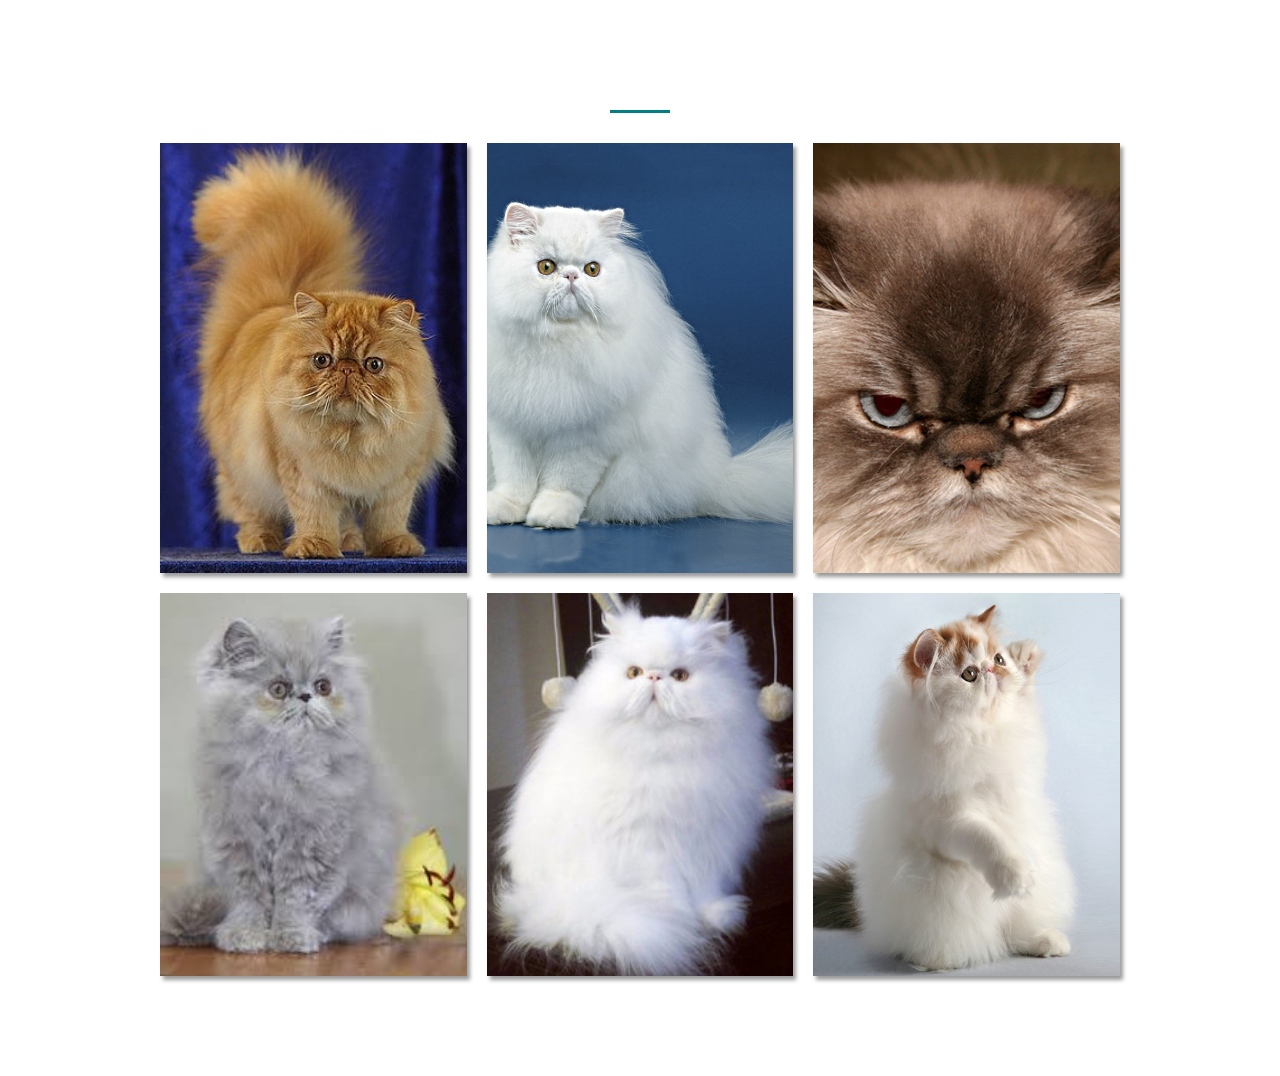
<file: лаб20/1/index.html>
<!DOCTYPE html>
<html>
<head>
    <meta charset="UTF-8">
    <link  rel="stylesheet" href="assets/css/style.css">
    <link href="https://fonts.googleapis.com/css2?family=Kaushan+Script&family=Montserrat:wght@400;700&display=swap" rel="stylesheet">
    <title> </title>
</head>
<body>
    <section class="section">
        <div class="container">
    <div class="section__header">
        <h3 class="section__suptitle"></h3>
    <h2 class="section__title"></h2>
    </div>
    <div class="cont">

    
        <div class="gallery">
    
            <div class="gallery-item">
                <img class="gallery-image" src="assets/img/1.jpg" alt="">
            </div>
    
            <div class="gallery-item">
                <img class="gallery-image" src="assets/img/2.jpg" alt="">
            </div>
    
            <div class="gallery-item">
                <img class="gallery-image" src="assets/img/3.jpg" alt="">
            </div>
    
            <div class="gallery-item">
                <img class="gallery-image" src="assets/img/4.jpg" alt="">
            </div>
    
            <div class="gallery-item">
                <img class="gallery-image" src="assets/img/5.jpg" alt="">
            </div>
    
            <div class="gallery-item">
                <img class="gallery-image" src="assets/img/6.jpg" alt="">
            </div>
    
        </div>
    
    </div>
        </div>
    </section>
</body>
</html>
</file>
<file: лаб20/1/assets/css/style.css>
body {
    margin: 0;
    font-family: 'Montserrat', sans-serif;
    
    font-size: 15px;
    line-height: 1.6;
    color: #333;
}

*,
*:before,
*:after {
    box-sizing: border-box;
}

h1, h2, h3, h4, h5, h6 {
    margin: 0 auto;
}


.container {
    width: 100%;
    max-width: 1230px;
    margin: 0 auto;
    padding: 0 15px;
}

.section {
    padding: 80px 0;

}

.section--clients {
    background: #f4f5f7 url(../im//ph.jpg) center no-repeat;
    background-size: cover;
}

.section__header {
    margin-bottom: 40px;
    width: 100%;
    max-width: 950px;
    margin: 0 auto;
    text-align: center;

}

.section__suptitle {
    font-family: 'Kaushan Script', cursive;
    font-size: 24px;
    color: black;
}

.section__title {
    font-size: 30px;
    font-weight: bold;
    color: black;
    text-transform: uppercase;

}

.section__title:after {
    content: "";
    display: block;
    width: 60px;
    height: 3px;
    margin: 30px auto;
    background-color: teal;
}

.section__text {
    color: gray;
    font-size: 15 px;
    margin-bottom: 30px;
}





@import url(https://fonts.googleapis.com/css?family=Montserrat:500);

:root {
	font-size: 10px;
}





.cont {
	max-width: 100rem;
	margin: 0 auto;
	padding: 0 2rem 2rem;
}

.heading {
	font-family: "Montserrat", Arial, sans-serif;
	font-size: 4rem;
	font-weight: 500;
	line-height: 1.5;
	text-align: center;
	padding: 3.5rem 0;
	color: #1a1a1a;
}

.heading span {
	display: block;
}

.gallery {
	display: flex;
	flex-wrap: wrap;
	
	margin: -1rem -1rem;
}

.gallery-item {
	
	flex: 1 0 24rem;
	
	margin: 1rem;
	box-shadow: 0.3rem 0.4rem 0.4rem rgba(0, 0, 0, 0.4);
	overflow: hidden;
}

.gallery-image {
	display: block;
	width: 100%;
	height: 100%;
	object-fit: cover;
	transition: transform 400ms ease-out;
}

.gallery-image:hover {
	transform: scale(1.15);
}



@supports (display: grid) {
	.gallery {
		display: grid;
		grid-template-columns: repeat(auto-fit, minmax(24rem, 1fr));
		grid-gap: 2rem;
	}

	.gallery,
	.gallery-item {
		margin: 0;
	}
}
</file>
